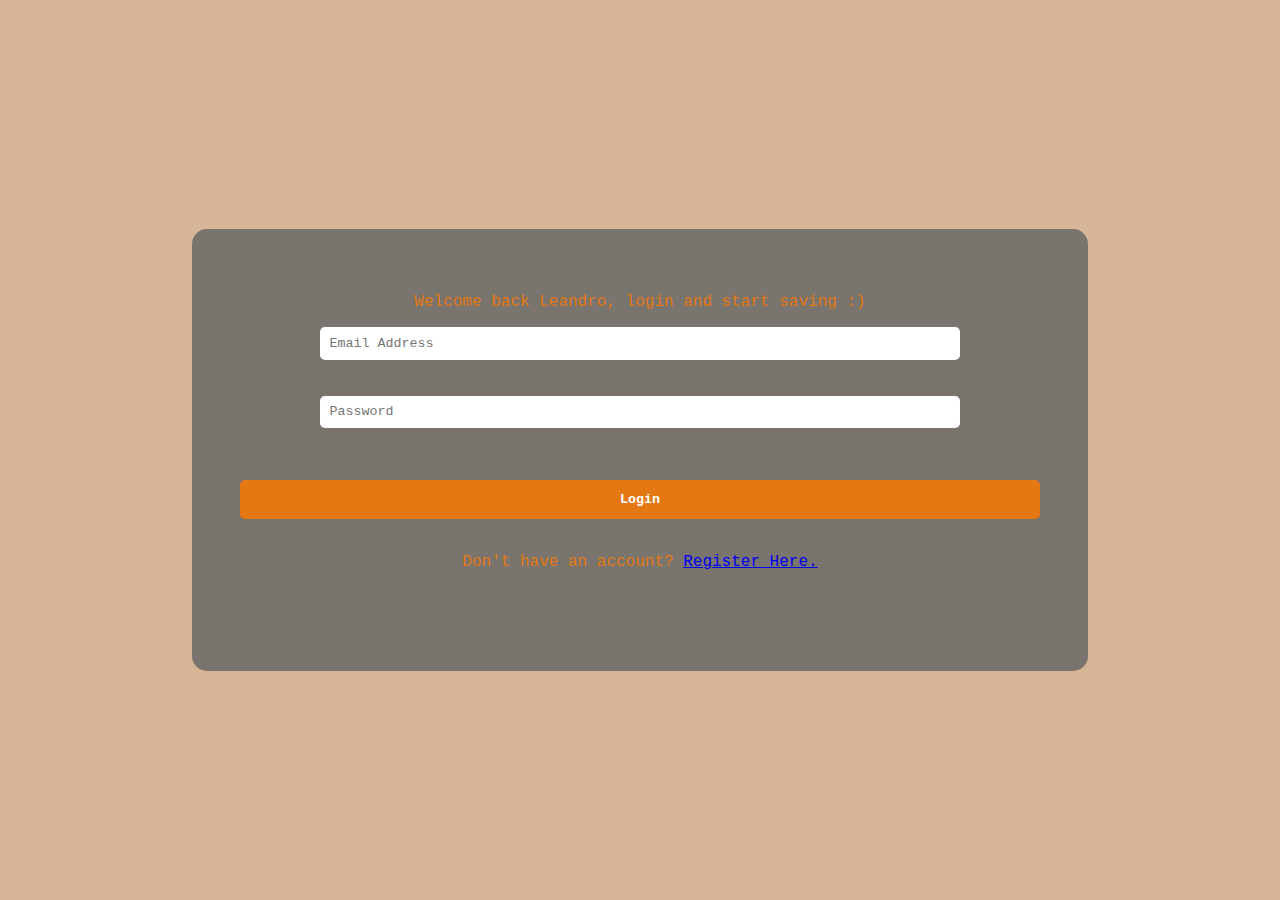
<file: login.html>
<!DOCTYPE html>
<html lang="en">
<head>
    <meta charset="UTF-8">
    <meta http-equiv="X-UA-Compatible" content="IE=edge">
    <meta name="viewport" content="width=device-width, initial-scale=1.0">
    <title>Login</title>
    <link rel="stylesheet" href="stylesheet.css">
</head>
<body>
    <form>
        <p>Welcome back Leandro, login and start saving :)</p>
        <input class="inputField" type="text" name="email" placeholder="Email Address" required/><br><br>
        <input class="inputField" type="password" name="password" placeholder="Password" required/><br><br>
        <input class="button" type="submit" value="Login"/><br>
        <p>Don't have an account? <a href="SignUp.html">Register Here.</a></p><br><br>
    </form>
   
</body>
</html>
</file>
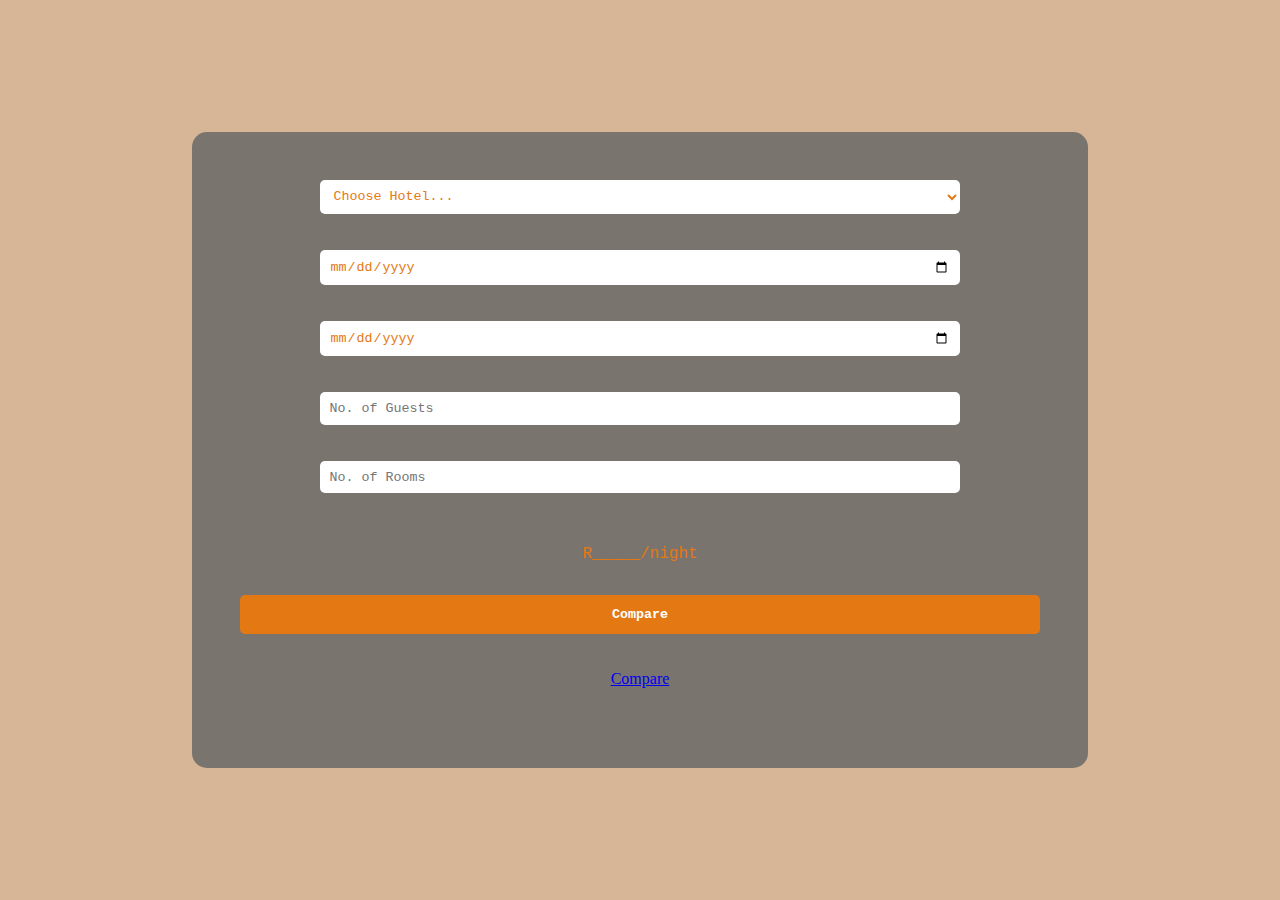
<file: Search-Hotel.html>
<!DOCTYPE html>
<html lang="en">
<head>
    <meta charset="UTF-8">
    <meta http-equiv="X-UA-Compatible" content="IE=edge">
    <meta name="viewport" content="width=device-width, initial-scale=1.0">
    <title>BookIt</title>
    <link rel="stylesheet" href="stylesheet.css">
</head>
<body>
    <form method="post" action="Compare&Book.html">
        <!-- <p>Compare and Save a few bucks on the hotel of your choice!</p> -->
        <select class="inputField" name="hotel" required>
            <option value="" disabled selected hidden>Choose Hotel...</option>
            <option value="Westin">Westin</option>
            <option value="Raddison Blu">Raddison Blu</option>
            <option value="Garden Court">Garden Court</option>
            <option value="Southern Sun">Southern Sun</option>
        </select><br><br>
        <input class="inputField" type="date" name="checkIn" placeholder="Check in" required/><br><br>
        <input class="inputField" type="date" name="checkOut" placeholder="Check out" required/><br><br>
        <input class="inputField" type="number" name="guests" placeholder="No. of Guests" min="0" required/><br><br>
        <input class="inputField" type="number" name="rooms" placeholder="No. of Rooms" min="0" required/><br><br>
        <p>R_____/night</p>
        <input class="button" type="submit" value="Compare"/><br><br>
        <a href="Compare&Book.html">Compare</a></p>
    </form>

</body>
</html>
</file>
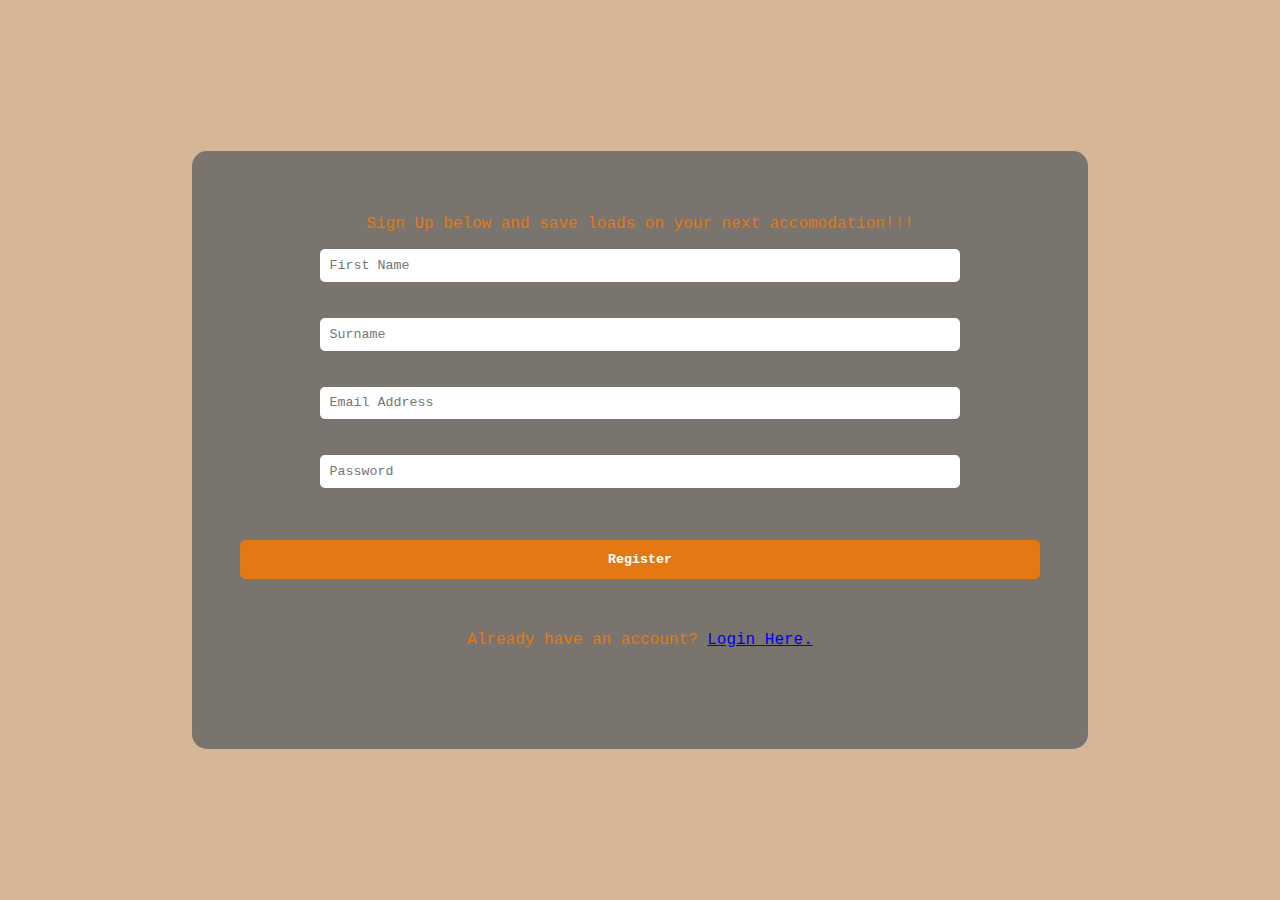
<file: SignUp.html>
<!DOCTYPE html>
<html lang="en">
<head>
    <meta charset="UTF-8">
    <meta http-equiv="X-UA-Compatible" content="IE=edge">
    <meta name="viewport" content="width=device-width, initial-scale=1.0">
    <title>SignUp</title>
    <link rel="stylesheet" href="stylesheet.css">
</head>
<body>
    <form method="post" action="#">
        <p>Sign Up below and save loads on your next accomodation!!!</p>
        <input class="inputField" type="text" name="name" placeholder="First Name" required/><br><br>
        <input class="inputField" type="text" name="surname" placeholder="Surname" required/><br><br>
        <input class="inputField" type="text" name="email" placeholder="Email Address" required/><br><br>
        <input class="inputField" type="password" name="password" placeholder="Password" required/><br><br>
        <input class="button" type="submit" value="Register"/><br><br>
        <p>Already have an account? <a href="login.html">Login Here.</a></p><br><br>
    </form>
    
</body>
</html>
</file>
<file: stylesheet.css>
*, *::before, *::after{
  box-sizing: border-box ;
}

:root {
  --accent-color: #e47813;
  --heading-font-family: 'Courier New', monospace;
  --body-font-family: 'Courier New', monospace;
}

body {
  margin: 0;
  background-color: #d6b697;
  min-height: 100vh;
  min-width: 100vw;
  display: flex;
  justify-content: center;
  align-items: center;
}
p{
  font-family: var(--heading-font-family);
  color: var(--accent-color);
}
.hotel-comparison {
  display: flex;
  justify-content: center;
  align-items: stretch;
  width:100% ;
  margin: 1rem;
}
img {
  object-fit: contain;
  max-height: 100px;
  width: 100%;
}

.hotel-column {
  background-color: white;
  box-shadow: 0 8px 30px rgba(225, 140, 20, 0.3) ;
  padding: 1rem;
  flex-grow: 1;
  max-width: 300px;
  border-radius: 5px;
}
.hotel-column.cheapest {
  position: relative;
  background-color: var(--accent-color);
  box-shadow: 0 8px 30px rgba(245, 145, 6, 0.7) ;
  color: white;
  margin-top: -1rem;
  padding-top: 2rem;
  margin-bottom: -1rem;
  padding-bottom: 2rem;
}
.hotel-header {
  display: flex;
  flex-direction: column;
  align-items: center;
  font-family: var(--heading-font-family);
  font-weight: bold;
}
.hotel-name {
  text-transform: uppercase;
  font-size: 1.1rem;
  margin-top: 1rem;
  margin-bottom: 0;
}
.divider {
  height: 3px;
  width: 100%;
  background-color: rgb(186, 109, 32, 0.6);
  margin-top: 2rem;
  margin-bottom: 2rem;
}
.hotel-column.cheapest .divider{
  background-color: rgba(218, 213, 207, 0.95);
}
.feature {
  display: flex;
  align-items: center;
  margin: 0.3rem;
}
.feature svg {
  margin-right: 0.5rem;
  height: 1.5em;
  width: 1.5em;
}
.feature.inactive {
  color: #999;
  text-decoration-line: line-through;
}
.most-cheapest{
  position: absolute;
  top: 0.5rem;
  left: 0.5rem;
  right: 0.5rem;
  text-align: center;
  text-transform: uppercase;
  font-weight: bold;
  font-family: var(--heading-font-family);
}
.button{
  border: none;
  background-color: var(--accent-color);
  color: white;
  width: 100%;
  padding: 0.75rem 0.8rem;
  cursor: pointer;
  font-family: var(--heading-font-family);
  font-weight: bold;
  border-radius: 5px;
  margin-top: 1rem;
  transition: 150ms;
  transform: scale(1) ;
}
.hotel-column.cheapest .button{
  background-color: white;
  color: var(--accent-color);
}
.button:hover, .button:focus {
  transform: scale(1.06);
}

.price-plan {
  display: flex;
}

.inputField{
  border: none;
  background-color: white;
  color: var(--accent-color);
  width: 80%;
  padding: 0.55rem 0.6rem;
  font-family: var(--heading-font-family);
  border-radius: 5px;
}
form{
  border-radius: 15px;
  width: 70%;
  padding: 3rem;
  background-color: #79746e;
  display: flex;
  flex-direction: column;
  justify-content: center;
  align-items: center;
}
</file>
